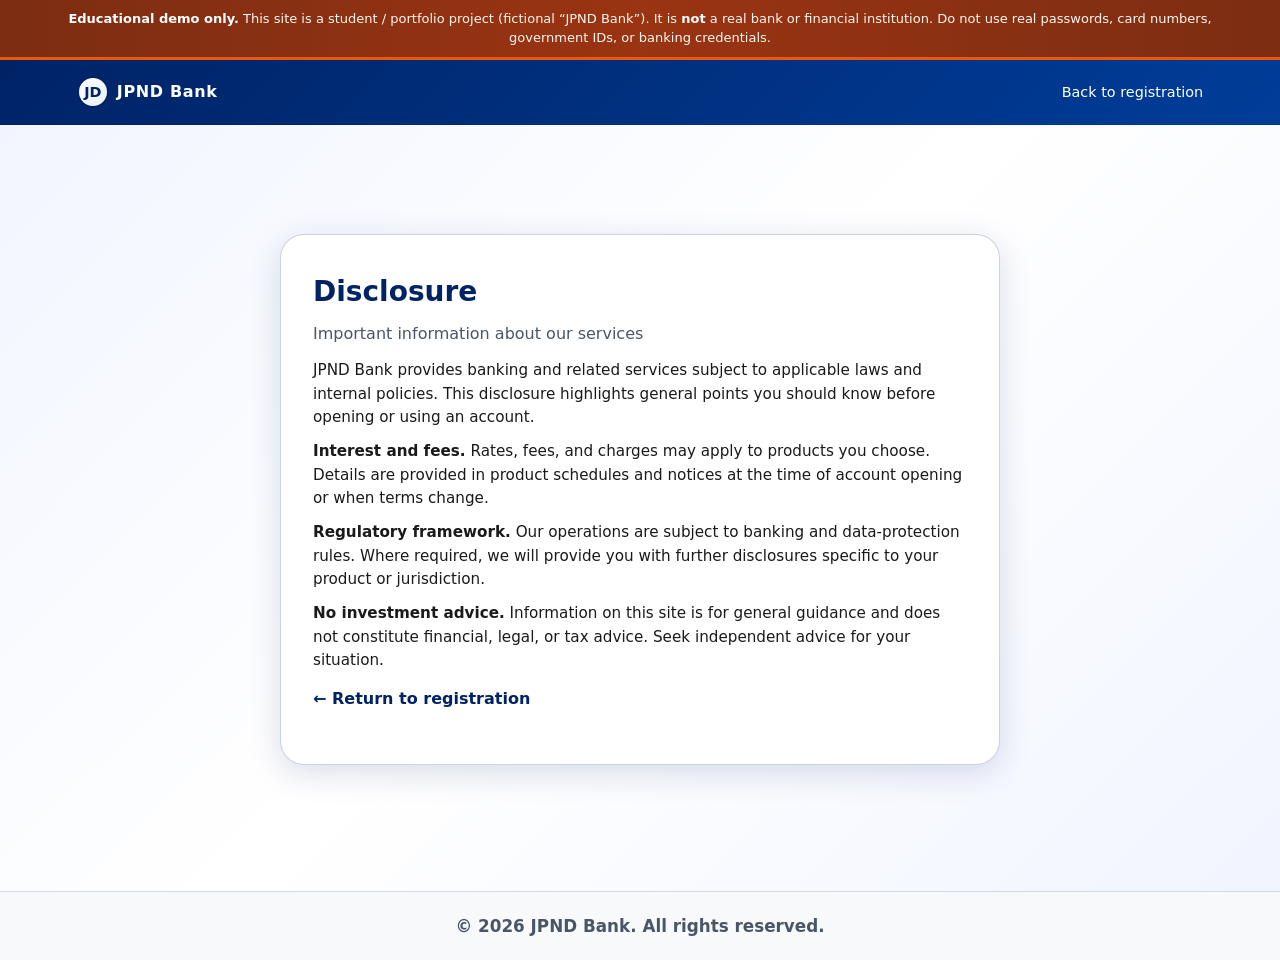
<file: disclosure.html>
<!DOCTYPE html>
<html lang="en">
  <head>
    <meta charset="UTF-8" />
    <meta name="viewport" content="width=device-width, initial-scale=1.0" />
    <meta
      name="description"
      content="Sample disclosure for an educational demo site—not a real bank."
    />
    <title>Educational demo — JPND Bank | Disclosure</title>
    <link rel="stylesheet" href="assets/css/styles.css" />
  </head>
  <body class="theme-light">
    <script src="assets/js/demo-banner.js"></script>
    <div class="app-shell">
      <header class="app-header">
        <div class="logo">
          <span class="logo-mark">JD</span>
          <span class="logo-text">JPND Bank</span>
        </div>
        <nav class="header-nav">
          <a href="register.html" class="link-light">Back to registration</a>
        </nav>
      </header>

      <main class="auth-main">
        <section class="auth-card wide legal-doc">
          <h1 class="auth-title">Disclosure</h1>
          <p class="muted">Important information about our services</p>
          <div class="legal-doc-body">
            <p>
              JPND Bank provides banking and related services subject to applicable laws and
              internal policies. This disclosure highlights general points you should know before
              opening or using an account.
            </p>
            <p>
              <strong>Interest and fees.</strong> Rates, fees, and charges may apply to products
              you choose. Details are provided in product schedules and notices at the time of
              account opening or when terms change.
            </p>
            <p>
              <strong>Regulatory framework.</strong> Our operations are subject to banking and
              data-protection rules. Where required, we will provide you with further disclosures
              specific to your product or jurisdiction.
            </p>
            <p>
              <strong>No investment advice.</strong> Information on this site is for general
              guidance and does not constitute financial, legal, or tax advice. Seek independent
              advice for your situation.
            </p>
          </div>
          <p class="mt-md">
            <a href="register.html" class="link-inline">← Return to registration</a>
          </p>
        </section>
      </main>

      <footer class="app-footer">
        <p class="footer-copy">© <span id="year"></span> JPND Bank. All rights reserved.</p>
      </footer>
    </div>
    <script>
      document.getElementById("year").textContent = new Date().getFullYear();
    </script>
  </body>
</html>
</file>
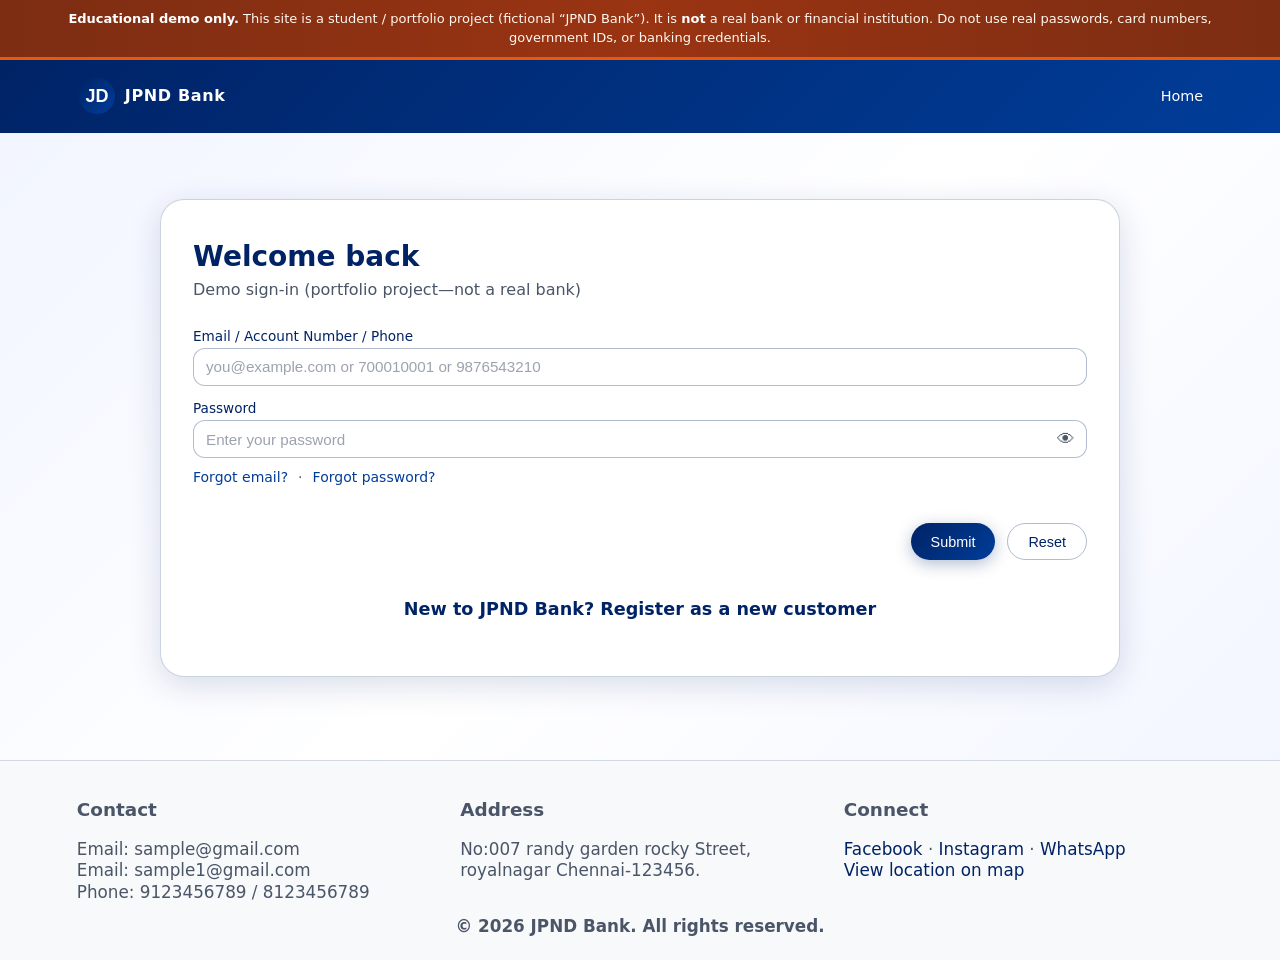
<file: login.html>
<!DOCTYPE html>
<html lang="en">
  <head>
    <meta charset="UTF-8" />
    <meta name="viewport" content="width=device-width, initial-scale=1.0" />
    <meta
      name="description"
      content="Educational / portfolio demo login page only. Not a real bank. Do not use real credentials."
    />
    <title>Educational demo — JPND Bank | Login</title>
    <link rel="stylesheet" href="assets/css/styles.css" />
  </head>
  <body class="theme-light">
    <script src="assets/js/demo-banner.js"></script>
    <div class="app-shell">
      <header class="app-header app-header-auth">
        <div class="logo">
          <img src="data:image/svg+xml,%3Csvg xmlns='http://www.w3.org/2000/svg' width='40' height='40' viewBox='0 0 40 40'%3E%3Cdefs%3E%3ClinearGradient id='grad' x1='0%25' y1='0%25' x2='100%25' y2='100%25'%3E%3Cstop offset='0%25' style='stop-color:%23002366;stop-opacity:1' /%3E%3Cstop offset='100%25' style='stop-color:%23003d99;stop-opacity:1' /%3E%3C/linearGradient%3E%3C/defs%3E%3Ccircle cx='20' cy='20' r='18' fill='url(%23grad)'/%3E%3Ctext x='20' y='26' font-family='Arial, sans-serif' font-size='18' font-weight='bold' fill='white' text-anchor='middle'%3EJD%3C/text%3E%3C/svg%3E" alt="JPND Bank Logo" class="logo-img" />
          <span class="logo-text">JPND Bank</span>
        </div>
        <nav class="header-nav">
          <a href="index.html" class="link-light">Home</a>
        </nav>
      </header>

      <main class="auth-main">
        <section class="auth-card">
          <h1 class="auth-title">Welcome back</h1>
          <p class="auth-subtitle">Demo sign-in (portfolio project—not a real bank)</p>

          <form id="loginForm" class="form">
            <input type="hidden" id="loginRole" value="user" />

            <div class="form-group">
              <label for="loginEmail">Email / Account Number / Phone</label>
              <input
                type="text"
                id="loginEmail"
                placeholder="you@example.com or 700010001 or 9876543210"
                required
              />
            </div>

            <div class="form-group">
              <label for="loginPassword">Password</label>
              <div class="password-input-wrapper">
                <input
                  type="password"
                  id="loginPassword"
                  placeholder="Enter your password"
                  required
                />
                <button
                  type="button"
                  class="password-toggle"
                  id="loginPasswordToggle"
                  aria-label="Toggle password visibility"
                >
                  <span class="eye-icon">👁</span>
                </button>
              </div>
            </div>

            <p class="login-recovery-links" id="loginRecoveryLinks">
              <a href="#" id="linkForgotEmail" class="link-accent">Forgot email?</a>
              <span class="muted login-recovery-sep">·</span>
              <a href="#" id="linkForgotPassword" class="link-accent">Forgot password?</a>
            </p>

            <div id="loginError" class="alert alert-error hidden"></div>

            <div class="form-actions">
              <button type="submit" class="btn btn-primary">
                Submit
              </button>
              <button
                type="button"
                id="loginResetBtn"
                class="btn btn-ghost"
              >
                Reset
              </button>
            </div>

            <p class="auth-footer-text">
              <strong>New to JPND Bank? <a href="register.html?mode=register">Register as a new customer</a></strong>
            </p>
          </form>
        </section>
      </main>

      <footer class="app-footer">
        <div class="footer-grid">
          <div>
            <p class="muted">Contact</p>
            <p class="footer-line">Email: sample@gmail.com</p>
            <p class="footer-line">Email: sample1@gmail.com</p>
            <p class="footer-line">Phone: 9123456789 / 8123456789</p>
          </div>
          <div>
            <p class="muted">Address</p>
            <p class="footer-line">
              No:007 randy garden rocky Street,
            </p>
            <p class="footer-line">
              royalnagar Chennai-123456.
            </p>
          </div>
          <div>
            <p class="muted">Connect</p>
            <p class="footer-line">
              <a href="#" target="_blank">Facebook</a> ·
              <a href="#" target="_blank">Instagram</a> ·
              <a href="#" target="_blank">WhatsApp</a>
            </p>
            <p class="footer-line">
              <a href="#" target="_blank">View location on map</a>
            </p>
          </div>
        </div>
        <p class="footer-copy">
          © <span id="year"></span> JPND Bank. All rights reserved.
        </p>
      </footer>
    </div>

    <!-- Forgot email -->
    <div id="modalForgotEmail" class="modal hidden" aria-hidden="true">
      <div class="modal-backdrop" data-close-forgot-email></div>
      <div class="modal-content">
        <h2>Recover your email</h2>
        <p class="muted small-print">
          Enter your account number, registered mobile number, and date of birth
          as on file (format DD/MM/YYYY). We will show your registered email after
          OTP verification.
        </p>
        <form id="forgotEmailForm" class="form">
          <div class="form-group">
            <label for="recoverAccount">Account number</label>
            <input type="text" id="recoverAccount" required autocomplete="off" />
          </div>
          <div class="form-group">
            <label for="recoverPhone">Registered phone</label>
            <input type="tel" id="recoverPhone" required autocomplete="tel" />
          </div>
          <div class="form-group">
            <label for="recoverDob">Date of birth</label>
            <input
              type="text"
              id="recoverDob"
              placeholder="DD/MM/YYYY"
              required
              maxlength="10"
            />
          </div>
          <div id="forgotEmailError" class="alert alert-error hidden"></div>
          <div id="forgotEmailSuccess" class="alert alert-success hidden"></div>
          <div class="modal-actions">
            <button type="button" class="btn btn-ghost" data-close-forgot-email>
              Cancel
            </button>
            <button type="submit" class="btn btn-primary">Continue</button>
          </div>
        </form>
      </div>
    </div>

    <!-- Forgot password -->
    <div id="modalForgotPassword" class="modal hidden" aria-hidden="true">
      <div class="modal-backdrop" data-close-forgot-password></div>
      <div class="modal-content">
        <h2>Reset your password</h2>
        <p class="muted small-print">
          Enter your account number and registered mobile number. After OTP, you can
          set a new password.
        </p>
        <form id="forgotPasswordForm" class="form">
          <div class="form-group">
            <label for="fpAccount">Account number</label>
            <input type="text" id="fpAccount" required autocomplete="off" />
          </div>
          <div class="form-group">
            <label for="fpPhone">Registered phone</label>
            <input type="tel" id="fpPhone" required autocomplete="tel" />
          </div>
          <div class="form-group">
            <label for="fpNewPassword">New password</label>
            <input type="password" id="fpNewPassword" minlength="6" required />
          </div>
          <div class="form-group">
            <label for="fpConfirmPassword">Confirm new password</label>
            <input type="password" id="fpConfirmPassword" minlength="6" required />
          </div>
          <div id="forgotPasswordError" class="alert alert-error hidden"></div>
          <div id="forgotPasswordSuccess" class="alert alert-success hidden"></div>
          <div class="modal-actions">
            <button type="button" class="btn btn-ghost" data-close-forgot-password>
              Cancel
            </button>
            <button type="submit" class="btn btn-primary">Reset password</button>
          </div>
        </form>
      </div>
    </div>

    <script src="assets/js/config.js"></script>
    <script src="assets/js/storage.js"></script>
    <script src="assets/js/auth.js"></script>
    <script>
      document.getElementById("year").textContent = new Date().getFullYear();
    </script>
  </body>
  </html>
</file>
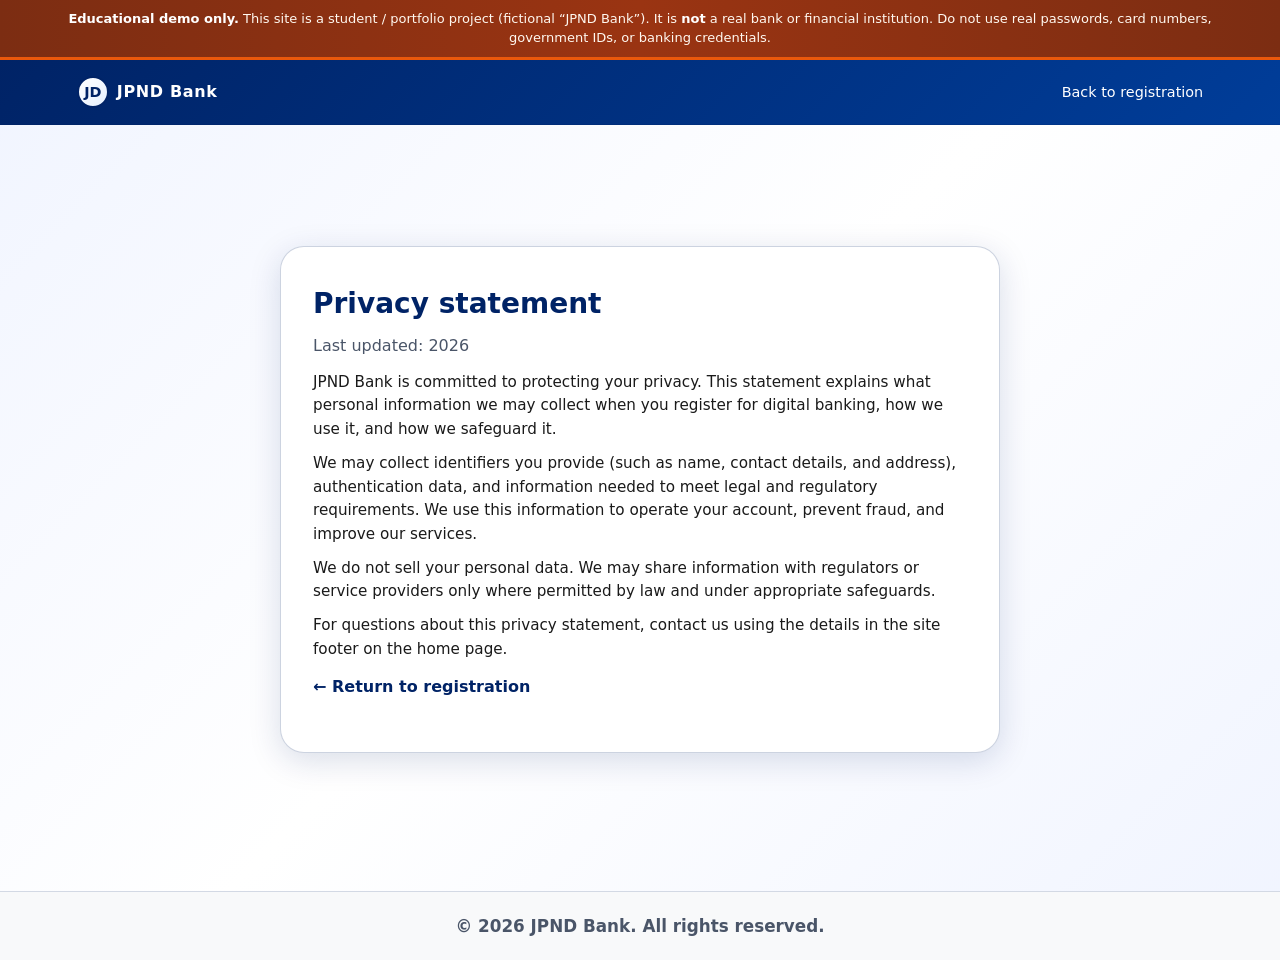
<file: privacy-statement.html>
<!DOCTYPE html>
<html lang="en">
  <head>
    <meta charset="UTF-8" />
    <meta name="viewport" content="width=device-width, initial-scale=1.0" />
    <meta
      name="description"
      content="Sample privacy text for an educational demo site—not a real bank."
    />
    <title>Educational demo — JPND Bank | Privacy</title>
    <link rel="stylesheet" href="assets/css/styles.css" />
  </head>
  <body class="theme-light">
    <script src="assets/js/demo-banner.js"></script>
    <div class="app-shell">
      <header class="app-header">
        <div class="logo">
          <span class="logo-mark">JD</span>
          <span class="logo-text">JPND Bank</span>
        </div>
        <nav class="header-nav">
          <a href="register.html" class="link-light">Back to registration</a>
        </nav>
      </header>

      <main class="auth-main">
        <section class="auth-card wide legal-doc">
          <h1 class="auth-title">Privacy statement</h1>
          <p class="muted">Last updated: <span id="legalYear"></span></p>
          <div class="legal-doc-body">
            <p>
              JPND Bank is committed to protecting your privacy. This statement explains what
              personal information we may collect when you register for digital banking, how we use
              it, and how we safeguard it.
            </p>
            <p>
              We may collect identifiers you provide (such as name, contact details, and address),
              authentication data, and information needed to meet legal and regulatory requirements.
              We use this information to operate your account, prevent fraud, and improve our
              services.
            </p>
            <p>
              We do not sell your personal data. We may share information with regulators or service
              providers only where permitted by law and under appropriate safeguards.
            </p>
            <p>
              For questions about this privacy statement, contact us using the details in the site
              footer on the home page.
            </p>
          </div>
          <p class="mt-md">
            <a href="register.html" class="link-inline">← Return to registration</a>
          </p>
        </section>
      </main>

      <footer class="app-footer">
        <p class="footer-copy">© <span id="year"></span> JPND Bank. All rights reserved.</p>
      </footer>
    </div>
    <script>
      const y = new Date().getFullYear();
      document.getElementById("year").textContent = y;
      document.getElementById("legalYear").textContent = y;
    </script>
  </body>
</html>
</file>
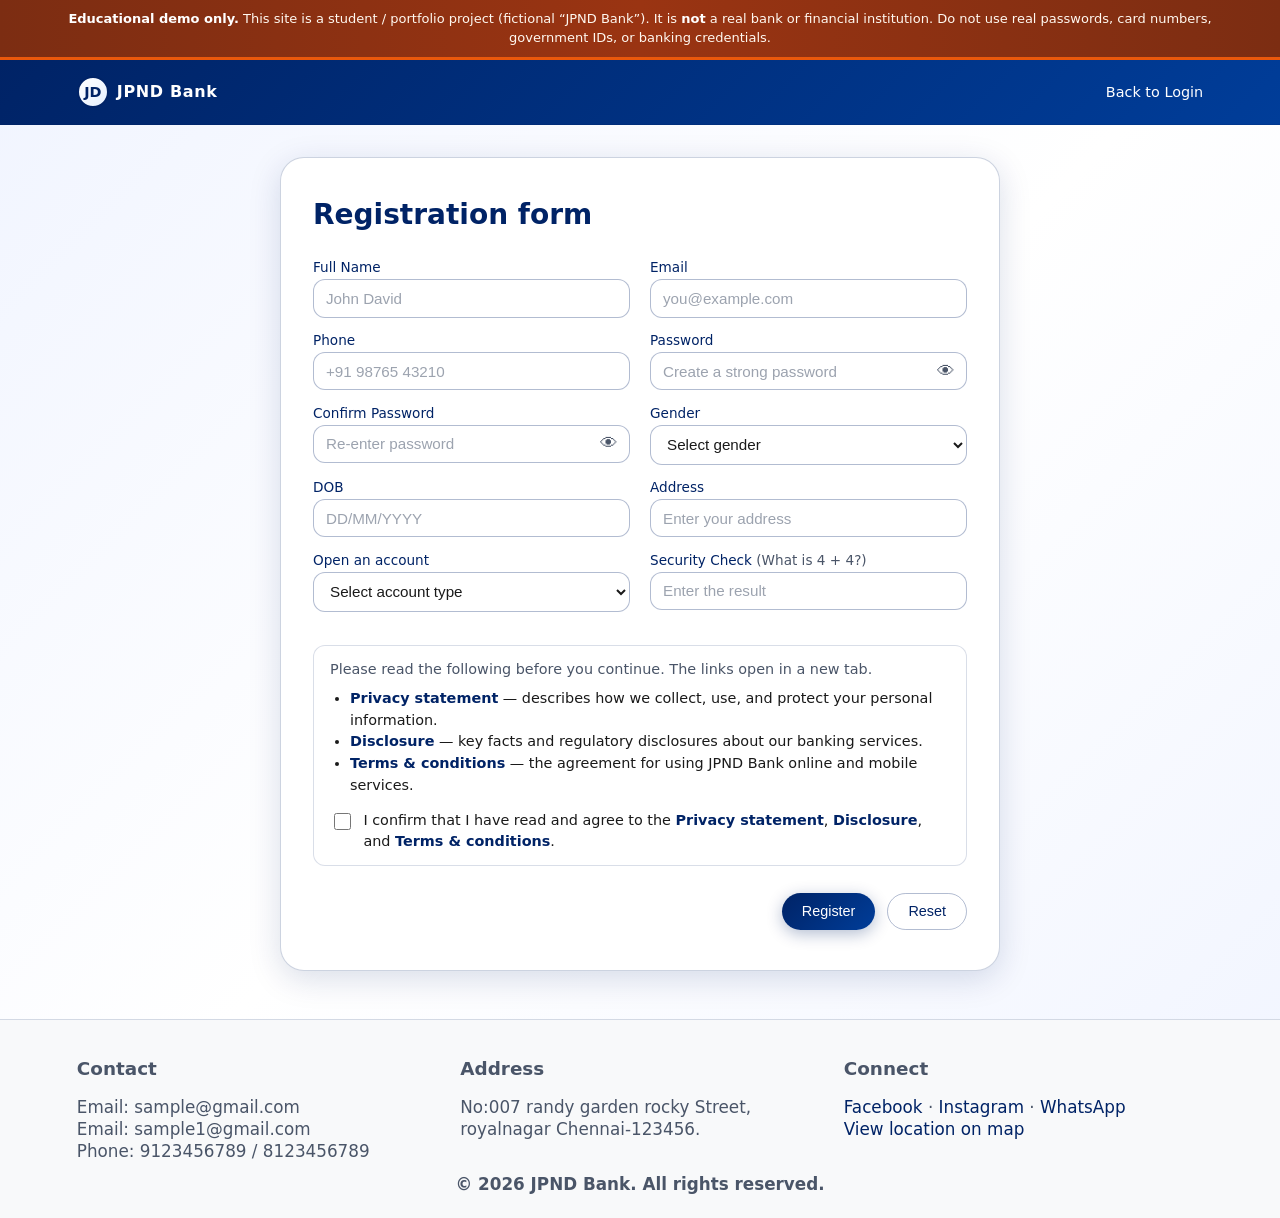
<file: register.html>
<!DOCTYPE html>
<html lang="en">
  <head>
    <meta charset="UTF-8" />
    <meta name="viewport" content="width=device-width, initial-scale=1.0" />
    <meta
      name="description"
      content="Educational demo registration form. Fictional JPND Bank—not a real financial institution."
    />
    <title>Educational demo — JPND Bank | Registration</title>
    <link rel="stylesheet" href="assets/css/styles.css" />
  </head>
  <body class="theme-light">
    <script src="assets/js/demo-banner.js"></script>
    <div class="app-shell">
      <header class="app-header">
        <div class="logo">
          <span class="logo-mark">JD</span>
          <span class="logo-text">JPND Bank</span>
        </div>
        <nav class="header-nav">
          <a href="login.html" class="link-light">Back to Login</a>
        </nav>
      </header>

      <main class="auth-main">
        <section class="auth-card wide">
          <h1 class="auth-title" id="registerTitle">Registration form</h1>
          <p class="auth-subtitle" id="registerSubtitle"></p>

          <form id="registerForm" class="form two-column">
            <div class="form-group">
              <label for="name">Full Name</label>
              <input
                type="text"
                id="name"
                placeholder="John David"
                required
              />
            </div>

            <div class="form-group">
              <label for="email">Email</label>
              <input
                type="email"
                id="email"
                placeholder="you@example.com"
                required
              />
            </div>

            <div class="form-group">
              <label for="phone">Phone</label>
              <input
                type="tel"
                id="phone"
                placeholder="+91 98765 43210"
                required
              />
            </div>

            <div class="form-group">
              <label for="password">Password</label>
              <div class="password-input-wrapper">
                <input
                  type="password"
                  id="password"
                  placeholder="Create a strong password"
                  minlength="6"
                  required
                />
                <button
                  type="button"
                  class="password-toggle"
                  id="passwordToggle"
                  aria-label="Toggle password visibility"
                >
                  <span class="eye-icon">👁</span>
                </button>
              </div>
            </div>

            <div class="form-group">
              <label for="confirmPassword">Confirm Password</label>
              <div class="password-input-wrapper">
                <input
                  type="password"
                  id="confirmPassword"
                  placeholder="Re-enter password"
                  minlength="6"
                  required
                />
                <button
                  type="button"
                  class="password-toggle"
                  id="confirmPasswordToggle"
                  aria-label="Toggle password visibility"
                >
                  <span class="eye-icon">👁</span>
                </button>
              </div>
            </div>

            <div class="form-group">
              <label for="gender">Gender</label>
              <select id="gender" required>
                <option value="">Select gender</option>
                <option value="male">Male</option>
                <option value="female">Female</option>
                <option value="other">Other</option>
              </select>
            </div>

            <div class="form-group">
              <label for="dob">DOB</label>
              <input
                type="text"
                id="dob"
                placeholder="DD/MM/YYYY"
                required
              />
            </div>

            <div class="form-group">
              <label for="address">Address</label>
              <input
                type="text"
                id="address"
                placeholder="Enter your address"
                required
              />
            </div>

            <div class="form-group">
              <label for="accountType">Open an account</label>
              <select id="accountType">
                <option value="">Select account type</option>
                <option value="savings">Savings</option>
                <option value="salary">Salary</option>
                <option value="od-account">OD account</option>
                <option value="nri-account">NRI account</option>
                <option value="business-account">Business account</option>
                <option value="joint-account">Joint account</option>
                <option value="rural-account">Rural account</option>
                <option value="nps">National Pension System</option>
              </select>
            </div>

            <div class="form-group hidden" id="initialDepositGroup">
              <label for="initialDeposit">Initial Deposit (₹)</label>
              <input
                type="text"
                id="initialDeposit"
                placeholder="Enter initial deposit amount"
              />
            </div>

            <div class="form-group">
              <label for="captchaInput">
                Security Check
                <span id="captchaQuestion" class="muted"></span>
              </label>
              <input
                type="number"
                id="captchaInput"
                placeholder="Enter the result"
                required
              />
            </div>

            <div class="form-full">
              <div id="registerError" class="alert alert-error hidden"></div>
              <div id="registerSuccess" class="alert alert-success hidden"></div>
            </div>

            <div class="form-full register-legal-block">
              <p class="register-legal-intro muted">
                Please read the following before you continue. The links open in a new tab.
              </p>
              <ul class="register-legal-links">
                <li>
                  <a href="privacy-statement.html" target="_blank" rel="noopener noreferrer"
                    >Privacy statement</a
                  >
                  — describes how we collect, use, and protect your personal information.
                </li>
                <li>
                  <a href="disclosure.html" target="_blank" rel="noopener noreferrer">Disclosure</a>
                  — key facts and regulatory disclosures about our banking services.
                </li>
                <li>
                  <a href="terms-conditions.html" target="_blank" rel="noopener noreferrer"
                    >Terms &amp; conditions</a
                  >
                  — the agreement for using JPND Bank online and mobile services.
                </li>
              </ul>
              <label class="register-legal-checkbox" for="registerLegalConsent">
                <input
                  type="checkbox"
                  id="registerLegalConsent"
                  name="legalConsent"
                  required
                  autocomplete="off"
                />
                <span>
                  I confirm that I have read and agree to the
                  <a href="privacy-statement.html" target="_blank" rel="noopener noreferrer"
                    >Privacy statement</a
                  >,
                  <a href="disclosure.html" target="_blank" rel="noopener noreferrer">Disclosure</a
                  >, and
                  <a href="terms-conditions.html" target="_blank" rel="noopener noreferrer"
                    >Terms &amp; conditions</a
                  >.
                </span>
              </label>
            </div>

            <div class="form-actions">
              <button type="submit" class="btn btn-primary" id="registerSubmitBtn">
                Register
              </button>
              <button
                type="button"
                class="btn btn-ghost"
                id="registerResetBtn"
              >
                Reset
              </button>
            </div>
          </form>
        </section>
      </main>

      <footer class="app-footer">
        <div class="footer-grid">
          <div>
            <p class="muted">Contact</p>
            <p class="footer-line">Email: sample@gmail.com</p>
            <p class="footer-line">Email: sample1@gmail.com</p>
            <p class="footer-line">Phone: 9123456789 / 8123456789</p>
          </div>
          <div>
            <p class="muted">Address</p>
            <p class="footer-line">
              No:007 randy garden rocky Street,
            </p>
            <p class="footer-line">
              royalnagar Chennai-123456.
            </p>
          </div>
          <div>
            <p class="muted">Connect</p>
            <p class="footer-line">
              <a href="#" target="_blank">Facebook</a> ·
              <a href="#" target="_blank">Instagram</a> ·
              <a href="#" target="_blank">WhatsApp</a>
            </p>
            <p class="footer-line">
              <a href="#" target="_blank">View location on map</a>
            </p>
          </div>
        </div>
        <p class="footer-copy">
          © <span id="year"></span> JPND Bank. All rights reserved.
        </p>
      </footer>
    </div>

    <script src="assets/js/config.js"></script>
    <script src="assets/js/storage.js"></script>
    <script src="assets/js/auth.js"></script>
    <script>
      document.getElementById("year").textContent = new Date().getFullYear();
      
      // Pre-select account type from URL parameter
      const urlParams = new URLSearchParams(window.location.search);
      const accountType = urlParams.get('accountType');
      if (accountType) {
        const accountTypeSelect = document.getElementById('accountType');
        if (accountTypeSelect) {
          accountTypeSelect.value = accountType;
        }
      }
    </script>
  </body>
  </html>
</file>
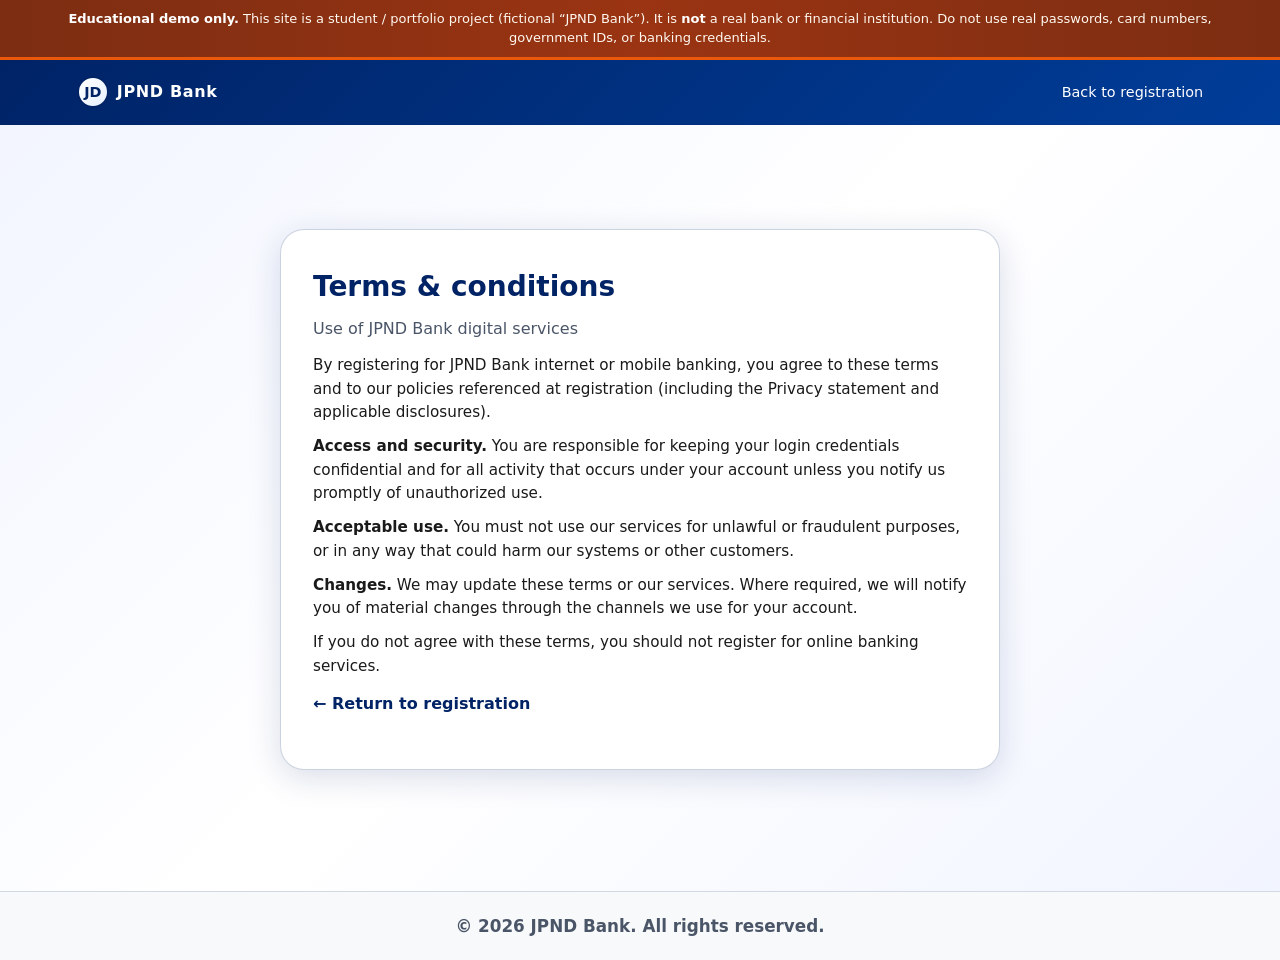
<file: terms-conditions.html>
<!DOCTYPE html>
<html lang="en">
  <head>
    <meta charset="UTF-8" />
    <meta name="viewport" content="width=device-width, initial-scale=1.0" />
    <meta
      name="description"
      content="Sample terms for an educational demo site—not a real bank."
    />
    <title>Educational demo — JPND Bank | Terms</title>
    <link rel="stylesheet" href="assets/css/styles.css" />
  </head>
  <body class="theme-light">
    <script src="assets/js/demo-banner.js"></script>
    <div class="app-shell">
      <header class="app-header">
        <div class="logo">
          <span class="logo-mark">JD</span>
          <span class="logo-text">JPND Bank</span>
        </div>
        <nav class="header-nav">
          <a href="register.html" class="link-light">Back to registration</a>
        </nav>
      </header>

      <main class="auth-main">
        <section class="auth-card wide legal-doc">
          <h1 class="auth-title">Terms &amp; conditions</h1>
          <p class="muted">Use of JPND Bank digital services</p>
          <div class="legal-doc-body">
            <p>
              By registering for JPND Bank internet or mobile banking, you agree to these terms
              and to our policies referenced at registration (including the Privacy statement and
              applicable disclosures).
            </p>
            <p>
              <strong>Access and security.</strong> You are responsible for keeping your login
              credentials confidential and for all activity that occurs under your account unless
              you notify us promptly of unauthorized use.
            </p>
            <p>
              <strong>Acceptable use.</strong> You must not use our services for unlawful or
              fraudulent purposes, or in any way that could harm our systems or other customers.
            </p>
            <p>
              <strong>Changes.</strong> We may update these terms or our services. Where required,
              we will notify you of material changes through the channels we use for your account.
            </p>
            <p>
              If you do not agree with these terms, you should not register for online banking
              services.
            </p>
          </div>
          <p class="mt-md">
            <a href="register.html" class="link-inline">← Return to registration</a>
          </p>
        </section>
      </main>

      <footer class="app-footer">
        <p class="footer-copy">© <span id="year"></span> JPND Bank. All rights reserved.</p>
      </footer>
    </div>
    <script>
      document.getElementById("year").textContent = new Date().getFullYear();
    </script>
  </body>
</html>
</file>
<file: assets/css/styles.css>
/* JPND Bank - Modern Banking UI */
*,
*::before,
*::after {
  box-sizing: border-box;
}

html,
body {
  margin: 0;
  padding: 0;
  font-family: system-ui, -apple-system, BlinkMacSystemFont, "Segoe UI",
    sans-serif;
  background: #ffffff;
  color: #1a1a1a;
}

body.theme-light {
  background: linear-gradient(135deg, #f0f4ff 0%, #ffffff 50%, #f0f4ff 100%);
  min-height: 100vh;
}

/* Educational-demo notice (transparency for users & platform reviewers) */
.demo-site-banner {
  background: linear-gradient(90deg, #7c2d12 0%, #9a3412 50%, #7c2d12 100%);
  color: #fff8f0;
  padding: 0.55rem 1rem;
  border-bottom: 3px solid #ea580c;
  box-shadow: 0 2px 8px rgba(0, 0, 0, 0.15);
}

.demo-site-banner__inner {
  margin: 0 auto;
  max-width: 72rem;
  font-size: 0.8125rem;
  line-height: 1.5;
  text-align: center;
}

.demo-site-banner strong {
  font-weight: 700;
  color: #ffffff;
}

a {
  color: #002366;
  text-decoration: none;
}

a:hover {
  text-decoration: underline;
}

.app-shell {
  min-height: 100vh;
  display: flex;
  flex-direction: column;
}

.app-header {
  display: flex;
  align-items: center;
  justify-content: space-between;
  padding: 1rem 6vw;
  border-bottom: 1px solid rgba(0, 35, 102, 0.15);
  backdrop-filter: blur(16px);
  position: sticky;
  top: 0;
  z-index: 20;
  background: linear-gradient(135deg, #002366 0%, #003d99 100%);
}

.home-header {
  background: #ffffff;
  border-bottom: 1px solid rgba(0, 35, 102, 0.15);
}

.app-header-auth {
  background: linear-gradient(135deg, #002366 0%, #003d99 100%);
}

.logo {
  display: flex;
  align-items: center;
  gap: 0.5rem;
}

.logo-img {
  width: 40px;
  height: 40px;
  object-fit: contain;
}

.logo-mark {
  width: 32px;
  height: 32px;
  border-radius: 999px;
  background: linear-gradient(135deg, #ffffff, #e6f0ff);
  display: inline-flex;
  align-items: center;
  justify-content: center;
  font-weight: 700;
  color: #002366;
  font-size: 0.9rem;
  border: 2px solid #002366;
}

.logo-text {
  font-weight: 600;
  letter-spacing: 0.04em;
  color: #ffffff;
}

.header-nav {
  display: flex;
  align-items: center;
  gap: 0.75rem;
}

/* Dropdown menu styles */
.dropdown {
  position: relative;
  display: inline-block;
}

.dropdown-toggle {
  cursor: pointer;
}

.dropdown-menu {
  display: none;
  position: absolute;
  top: 100%;
  left: 0;
  margin-top: 0.5rem;
  background: #ffffff;
  border: 1px solid rgba(0, 35, 102, 0.2);
  border-radius: 0.75rem;
  box-shadow: 0 4px 16px rgba(0, 35, 102, 0.15);
  min-width: 250px;
  max-width: 300px;
  max-height: 400px;
  overflow-y: auto;
  z-index: 100;
  padding: 0.5rem 0;
}

.dropdown:hover .dropdown-menu,
.dropdown-menu:hover {
  display: block;
}

.dropdown-item {
  display: block;
  padding: 0.6rem 1rem;
  color: #002366;
  text-decoration: none;
  font-size: 0.9rem;
  transition: background 150ms ease;
}

.dropdown-item:hover {
  background: rgba(0, 35, 102, 0.1);
  text-decoration: none;
}

.dropdown-intro {
  margin: 0 1rem 0.4rem;
  padding: 0 0 0.6rem;
  border-bottom: 1px solid rgba(0, 35, 102, 0.12);
  font-size: 0.8rem;
  color: #4a5568;
  line-height: 1.4;
}

/* Home: horizontal scroll strips (products & offers) */
.home-scroll-section {
  padding: 1.75rem 6vw 2.25rem;
  background: #ffffff;
  border-top: 1px solid rgba(0, 35, 102, 0.08);
  border-bottom: 1px solid rgba(0, 35, 102, 0.08);
}

.home-scroll-section.home-offers-strip {
  background: linear-gradient(180deg, #f8fafc 0%, #ffffff 100%);
}

.home-scroll-heading {
  max-width: 1200px;
  margin: 0 auto 1rem;
}

.home-scroll-lead {
  margin: 0.35rem 0 0;
  color: #4a5568;
  font-size: 0.95rem;
  line-height: 1.45;
  max-width: 42rem;
}

.home-scroll-row {
  display: flex;
  gap: 1rem;
  overflow-x: auto;
  padding: 0.25rem 0 0.75rem;
  scroll-snap-type: x mandatory;
  -webkit-overflow-scrolling: touch;
  max-width: 1200px;
  margin: 0 auto;
  scrollbar-width: thin;
}

.home-scroll-row:focus-visible {
  outline: 2px solid #003d99;
  outline-offset: 4px;
  border-radius: 0.5rem;
}

.home-scroll-card {
  flex: 0 0 min(260px, 78vw);
  scroll-snap-align: start;
  display: flex;
  flex-direction: column;
  gap: 0.35rem;
  padding: 1rem 1.15rem;
  background: #ffffff;
  border: 1px solid rgba(0, 35, 102, 0.15);
  border-radius: 0.85rem;
  box-shadow: 0 2px 12px rgba(0, 35, 102, 0.08);
  text-decoration: none;
  color: inherit;
  transition: transform 150ms ease, box-shadow 150ms ease;
}

.home-scroll-card:hover {
  transform: translateY(-3px);
  box-shadow: 0 8px 22px rgba(0, 35, 102, 0.15);
}

.home-scroll-card-offer {
  position: relative;
  padding-top: 1.75rem;
  border-color: rgba(0, 61, 153, 0.25);
}

.home-scroll-card-title {
  font-weight: 600;
  color: #002366;
  font-size: 0.95rem;
}

.home-scroll-card-text {
  font-size: 0.82rem;
  color: #4a5568;
  line-height: 1.4;
}

.home-scroll-badge {
  position: absolute;
  top: 0.65rem;
  right: 0.75rem;
  font-size: 0.65rem;
  font-weight: 700;
  text-transform: uppercase;
  letter-spacing: 0.04em;
  color: #003d99;
  background: rgba(0, 61, 153, 0.12);
  padding: 0.2rem 0.45rem;
  border-radius: 0.35rem;
}

.auth-main {
  flex: 1;
  display: flex;
  align-items: center;
  justify-content: center;
  padding: 2rem 1.5rem 3rem;
}

/* Home Page Main Layout */
.home-main {
  flex: 1;
  width: 100%;
  padding: 0;
}

.auth-card {
  background: #ffffff;
  border-radius: 1.5rem;
  padding: 2.5rem 2rem;
  box-shadow: 0 8px 32px rgba(0, 35, 102, 0.15);
  border: 1px solid rgba(0, 35, 102, 0.2);
  width: 100%;
  max-width: 960px;
}

.auth-card.wide {
  max-width: 720px;
}

.auth-title {
  margin: 0;
  font-size: 1.75rem;
  color: #002366;
}

.auth-subtitle {
  margin: 0.4rem 0 1.8rem;
  color: #4a5568;
}

.login-recovery-links {
  margin: -0.25rem 0 0.75rem;
  font-size: 0.875rem;
}

.login-recovery-sep {
  margin: 0 0.35rem;
}

a.link-accent {
  color: #003d99;
  font-weight: 500;
  text-decoration: none;
}

a.link-accent:hover {
  text-decoration: underline;
}

.small-print {
  font-size: 0.85rem;
  line-height: 1.45;
  margin: 0 0 1rem;
}

/* Home Hero Section */
.home-hero-section {
  padding: 2rem 6vw;
  background: linear-gradient(135deg, #f0f4ff 0%, #ffffff 50%, #f0f4ff 100%);
}

.home-hero-content {
  max-width: 1200px;
  margin: 0 auto;
}

.home-hero-title {
  text-align: center;
  font-size: 2rem;
  color: #002366;
  margin: 0 0 0.5rem;
  font-weight: 700;
}

.home-hero-subtitle {
  text-align: center;
  color: #4a5568;
  font-size: 1.25rem;
  margin: 0 0 2rem;
  font-weight: 500;
}

.home-hero-grid {
  display: grid;
  grid-template-columns: minmax(0, 1.8fr) minmax(0, 1.2fr);
  gap: 1.5rem;
  align-items: start;
}

.home-hero-text h2 {
  margin: 0 0 0.5rem;
  font-size: 1.25rem;
  color: #002366;
  font-weight: 600;
}

.home-hero-text p {
  margin: 0 0 0.5rem;
  color: #4a5568;
  font-size: 1.1rem;
  line-height: 1.6;
}

.home-hero-text ul {
  margin: 0.5rem 0 1rem 1.25rem;
  padding: 0;
  color: #4a5568;
  font-size: 1.05rem;
  line-height: 1.7;
}

.home-hero-text li + li {
  margin-top: 0.25rem;
}

.home-hero-visual {
  display: grid;
  grid-template-columns: repeat(2, 1fr);
  gap: 0.75rem;
}

.home-hero-visual .mini-card:nth-child(5),
.home-hero-visual .mini-card:nth-child(6) {
  grid-column: auto;
}

.mini-card {
  padding: 0.75rem 0.9rem;
  border-radius: 0.75rem;
  background: #ffffff;
  border: 1px solid rgba(0, 35, 102, 0.2);
  box-shadow: 0 2px 8px rgba(0, 35, 102, 0.1);
}

.mini-card-link {
  display: block;
  text-decoration: none;
  color: inherit;
  transition: transform 150ms ease, box-shadow 150ms ease;
  cursor: pointer;
  position: relative;
  z-index: 1;
}

.mini-card-link:hover {
  transform: translateY(-2px);
  box-shadow: 0 6px 20px rgba(0, 35, 102, 0.15);
  text-decoration: none;
}

.mini-card-link .muted strong {
  color: #002366;
  font-weight: 700;
  font-size: 1.05rem;
}

.mini-card-link .footer-line {
  font-size: 0.8rem;
  margin-top: 0.25rem;
}

.mini-card-link * {
  pointer-events: none;
}

.auth-footer-text {
  margin-top: 1.5rem;
  font-size: 1.1rem;
  color: #4a5568;
  text-align: center;
}

.auth-footer-text strong {
  font-weight: 700;
  color: #002366;
}

.auth-footer-text strong a {
  color: #002366;
  font-weight: 700;
}

.auth-footer-text strong a:hover {
  color: #003d99;
  text-decoration: underline;
}

 .app-footer {
   padding: 1.25rem 6vw 1.5rem;
   font-size: 1.05rem;
   color: #4a5568;
   border-top: 1px solid rgba(0, 35, 102, 0.15);
   margin-top: auto;
   background: #f8f9fa;
 }

 .footer-grid {
   display: grid;
   grid-template-columns: repeat(3, minmax(0, 1fr));
   gap: 1.5rem;
   margin-bottom: 0.75rem;
 }

 .footer-line {
   margin: 0.1rem 0;
   font-size: 1.05rem;
 }

 .footer-copy {
   margin: 0.25rem 0 0;
   text-align: center;
   font-size: 1.05rem;
   font-weight: 700;
 }

 /* Footer links */
 .app-footer a {
   font-size: 1.05rem;
   color: #002366;
 }

 .app-footer a:hover {
   color: #003d99;
   text-decoration: underline;
 }

 /* Footer section headings */
 .app-footer .muted {
   font-weight: 600;
   font-size: 1.15rem;
   text-transform: none;
 }

.form {
  display: flex;
  flex-direction: column;
  gap: 0.9rem;
}

.form.two-column {
  display: grid;
  grid-template-columns: repeat(2, minmax(0, 1fr));
  gap: 0.9rem 1.25rem;
}

.form-full {
  grid-column: 1 / -1;
}

.register-legal-block {
  margin-top: 0.25rem;
  padding: 0.85rem 1rem;
  border-radius: 0.75rem;
  border: 1px solid rgba(0, 35, 102, 0.15);
  background: rgba(255, 255, 255, 0.85);
}

.register-legal-intro {
  margin: 0 0 0.5rem;
  font-size: 0.9rem;
  line-height: 1.45;
}

.register-legal-links {
  margin: 0 0 0.85rem;
  padding-left: 1.25rem;
  font-size: 0.9rem;
  line-height: 1.5;
  color: #1a1a1a;
}

.register-legal-links a {
  font-weight: 600;
}

.register-legal-checkbox {
  display: flex;
  align-items: flex-start;
  gap: 0.6rem;
  font-size: 0.9rem;
  line-height: 1.45;
  cursor: pointer;
  color: #1a1a1a;
}

.register-legal-checkbox input[type="checkbox"] {
  width: 1.05rem;
  height: 1.05rem;
  margin-top: 0.2rem;
  flex-shrink: 0;
  accent-color: #002366;
  cursor: pointer;
}

.register-legal-checkbox span a {
  font-weight: 600;
}

.form-group {
  display: flex;
  flex-direction: column;
  gap: 0.25rem;
}

label {
  font-size: 0.85rem;
  color: #002366;
  font-weight: 500;
}

input,
select {
  border-radius: 0.75rem;
  border: 1px solid rgba(0, 35, 102, 0.3);
  background: #ffffff;
  color: #1a1a1a;
  padding: 0.6rem 0.75rem;
  font-size: 0.95rem;
}

input:focus,
select:focus {
  outline: 2px solid #002366;
  outline-offset: 1px;
  border-color: #002366;
}

input::placeholder {
  color: #9ca3af;
}

.password-input-wrapper {
  position: relative;
  display: flex;
  align-items: center;
}

.password-input-wrapper input {
  padding-right: 2.5rem;
  width: 100%;
}

.password-toggle {
  position: absolute;
  right: 0.5rem;
  background: transparent;
  border: none;
  cursor: pointer;
  padding: 0.25rem;
  display: flex;
  align-items: center;
  justify-content: center;
  color: #4a5568;
  transition: color 150ms ease;
}

.password-toggle:hover {
  color: #002366;
}

.eye-icon {
  font-size: 1.1rem;
  user-select: none;
}

.form-actions {
  display: flex;
  gap: 0.75rem;
  justify-content: flex-end;
  grid-column: 1 / -1;
  margin-top: 0.75rem;
}

.btn {
  border-radius: 999px;
  border: none;
  padding: 0.6rem 1.25rem;
  font-size: 0.9rem;
  display: inline-flex;
  align-items: center;
  justify-content: center;
  gap: 0.4rem;
  cursor: pointer;
  transition: transform 120ms ease, box-shadow 120ms ease, background 150ms ease,
    color 150ms ease;
}

.btn-sm {
  padding: 0.4rem 0.9rem;
  font-size: 0.8rem;
}

.btn-block {
  width: 100%;
}

.btn-primary {
  background: linear-gradient(135deg, #002366, #003d99);
  color: white;
  box-shadow: 0 4px 16px rgba(0, 35, 102, 0.3);
}

.btn-primary:hover {
  transform: translateY(-1px);
  box-shadow: 0 6px 20px rgba(0, 35, 102, 0.4);
  background: linear-gradient(135deg, #003d99, #0052cc);
}

.btn-secondary {
  background: #ffffff;
  color: #002366;
  border: 1px solid rgba(0, 35, 102, 0.4);
}

.btn-secondary:hover {
  background: #f0f4ff;
  border-color: #002366;
}

.btn-ghost {
  background: transparent;
  color: #002366;
  border: 1px solid rgba(0, 35, 102, 0.3);
}

.btn-ghost:hover {
  background: rgba(0, 35, 102, 0.1);
}

/* Buttons in header (on royal blue background) should have white text */
.app-header .btn-ghost,
.app-header .btn-secondary {
  color: #ffffff;
  border-color: rgba(255, 255, 255, 0.4);
}

.app-header .btn-ghost:hover,
.app-header .btn-secondary:hover {
  background: rgba(255, 255, 255, 0.15);
  border-color: rgba(255, 255, 255, 0.6);
}

.btn-danger {
  border-color: rgba(220, 38, 38, 0.6);
  color: #dc2626;
}

.btn-danger:hover {
  background: rgba(220, 38, 38, 0.1);
}

.btn-link {
  background: transparent;
  color: #002366;
  border: none;
  padding: 0;
}

.btn-link:hover {
  color: #003d99;
  text-decoration: underline;
}

.button-stack {
  display: flex;
  flex-direction: column;
  gap: 0.6rem;
}

.button-stack.horizontal {
  flex-direction: row;
}

.link-light {
  color: #ffffff;
  font-size: 0.9rem;
}

.link-light:hover {
  color: #e6f0ff;
}

.tabs {
  display: inline-flex;
  padding: 0.25rem;
  border-radius: 999px;
  background: #f0f4ff;
  border: 1px solid rgba(0, 35, 102, 0.2);
  margin-bottom: 1.25rem;
}

.tab {
  border-radius: 999px;
  border: none;
  padding: 0.4rem 0.9rem;
  font-size: 0.8rem;
  background: transparent;
  color: #4a5568;
  cursor: pointer;
}

.tab.active {
  background: linear-gradient(135deg, #002366, #003d99);
  color: white;
}

.chip {
  border-radius: 999px;
  padding: 0.25rem 0.8rem;
  background: #ffffff;
  border: 1px solid rgba(0, 35, 102, 0.3);
  font-size: 0.8rem;
  color: #002366;
}

.dashboard-main {
  flex: 1;
  padding: 2rem 6vw 3rem;
}

.grid {
  display: grid;
  gap: 1.25rem;
}

.grid-3 {
  grid-template-columns: repeat(3, minmax(0, 1fr));
}

.card {
  background: #ffffff;
  border-radius: 1.25rem;
  padding: 1.4rem 1.5rem 1.5rem;
  border: 1px solid rgba(0, 35, 102, 0.2);
  box-shadow: 0 4px 16px rgba(0, 35, 102, 0.1);
}

.card.highlight {
  background: linear-gradient(135deg, rgba(0, 35, 102, 0.05), #ffffff);
  border-color: rgba(0, 35, 102, 0.4);
}

.card-header {
  display: flex;
  justify-content: space-between;
  align-items: center;
  gap: 1rem;
  margin-bottom: 0.75rem;
}

.card-title {
  margin: 0;
  font-size: 1.15rem;
  color: #002366;
}

.balance-row {
  display: flex;
  justify-content: space-between;
  align-items: flex-end;
  margin-top: 1.1rem;
  gap: 1rem;
}

.balance-amount {
  font-size: 1.5rem;
  font-weight: 600;
  color: #002366;
}

.muted {
  color: #4a5568;
}

.text-xl {
  font-size: 1.2rem;
}

.text-center {
  text-align: center;
}

.code {
  font-family: ui-monospace, SFMono-Regular, Menlo, Monaco, Consolas,
    "Liberation Mono", "Courier New", monospace;
}

.mt-sm {
  margin-top: 0.5rem;
}

.mt-md {
  margin-top: 1rem;
}

.legal-doc .legal-doc-body p {
  margin: 0.65rem 0;
  line-height: 1.55;
  font-size: 0.95rem;
  color: #1a1a1a;
}

.link-inline {
  color: #002366;
  font-weight: 600;
  text-decoration: none;
}

.link-inline:hover {
  text-decoration: underline;
}

.mt-lg {
  margin-top: 1.5rem;
}

.alert {
  border-radius: 0.9rem;
  padding: 0.5rem 0.75rem;
  font-size: 0.8rem;
}

.alert-error {
  background: rgba(220, 38, 38, 0.1);
  border: 1px solid rgba(220, 38, 38, 0.4);
  color: #dc2626;
}

.alert-success {
  background: rgba(34, 197, 94, 0.1);
  border: 1px solid rgba(34, 197, 94, 0.4);
  color: #16a34a;
}

.alert-neutral {
  background: rgba(59, 130, 246, 0.08);
  border: 1px solid rgba(59, 130, 246, 0.35);
  color: #2563eb;
}

.hidden {
  display: none !important;
}

.hidden {
  display: none !important;
}

.table {
  width: 100%;
  border-collapse: collapse;
  font-size: 0.85rem;
}

.table th,
.table td {
  padding: 0.6rem 0.5rem;
  border-bottom: 1px solid rgba(0, 35, 102, 0.15);
}

.table th {
  text-align: left;
  font-weight: 500;
  color: #002366;
  font-size: 0.8rem;
}

.table .text-right {
  text-align: right;
}

.table tr:hover td {
  background: rgba(0, 35, 102, 0.05);
}

.filters {
  margin-top: 0.25rem;
  display: flex;
  flex-direction: column;
  align-items: flex-start;
  gap: 0.5rem;
}

.filters .form-group {
  margin: 0;
  width: 100%;
  max-width: 360px;
}

.type-filter {
  margin-top: 0.75rem;
  margin-bottom: 0.5rem;
}

.type-filter .form-group {
  max-width: 220px;
}

.date-row {
  display: grid;
  grid-template-columns: repeat(3, minmax(0, 1fr));
  gap: 0.4rem;
}

.modal {
  position: fixed;
  inset: 0;
  display: flex;
  align-items: center;
  justify-content: center;
  z-index: 50;
}

.modal-backdrop {
  position: absolute;
  inset: 0;
  background: rgba(0, 35, 102, 0.5);
  backdrop-filter: blur(8px);
}

.modal-content {
  position: relative;
  background: #ffffff;
  border-radius: 1.2rem;
  border: 1px solid rgba(0, 35, 102, 0.3);
  padding: 1.5rem 1.5rem 1.25rem;
  box-shadow: 0 8px 32px rgba(0, 35, 102, 0.2);
  width: min(460px, 92vw);
}

.modal-content h2 {
  color: #002366;
}

.modal-actions {
  display: flex;
  justify-content: flex-end;
  gap: 0.75rem;
  margin-top: 1rem;
}

.hint-list {
  padding-left: 1.1rem;
  margin: 0.2rem 0 0;
  font-size: 0.8rem;
  color: #4a5568;
}

.hint-list li + li {
  margin-top: 0.35rem;
}

.icon-button {
  background: transparent;
  border: none;
  cursor: pointer;
  color: #4a5568;
  padding: 0.15rem;
}

.icon-button:hover {
  color: #002366;
}

@media (max-width: 1024px) {
  .grid-3 {
    grid-template-columns: repeat(2, minmax(0, 1fr));
  }

  .dashboard-main {
    padding-inline: 4vw;
  }

  .app-header {
    padding-inline: 4vw;
  }
}

@media (max-width: 768px) {
  .auth-card,
  .card {
    border-radius: 1.1rem;
  }

  .grid-3 {
    grid-template-columns: minmax(0, 1fr);
  }

  .form.two-column,
  .filters {
    display: flex;
    flex-direction: column;
  }

  .form-actions {
    flex-direction: column-reverse;
    align-items: stretch;
  }

  .app-header {
    padding-inline: 1rem;
  }

  .dashboard-main {
    padding-inline: 1rem;
  }
}

/* Section Title */
.section-title {
  text-align: center;
  color: #002366;
  font-size: 1.5rem;
  margin-bottom: 1.5rem;
  font-weight: 600;
}

/* Carousel Styles */
.carousel-section {
  padding: 2rem 6vw;
  background: #ffffff;
}

.carousel-container {
  position: relative;
  max-width: 1200px;
  margin: 0 auto;
}

.carousel-wrapper {
  overflow: hidden;
  border-radius: 1rem;
  box-shadow: 0 8px 24px rgba(0, 35, 102, 0.15);
}

.carousel-track {
  display: flex;
  transition: transform 0.5s ease-in-out;
}

.carousel-slide {
  min-width: 100%;
  position: relative;
}

.carousel-slide img {
  width: 100%;
  height: 280px;
  object-fit: cover;
  display: block;
}

.carousel-caption {
  position: absolute;
  bottom: 0;
  left: 0;
  right: 0;
  background: linear-gradient(to top, rgba(0, 35, 102, 0.9), transparent);
  color: #ffffff;
  padding: 1.25rem 1.25rem 1rem;
}

.carousel-caption h3 {
  margin: 0 0 0.25rem;
  font-size: 1.1rem;
  font-weight: 600;
}

.carousel-caption p {
  margin: 0;
  font-size: 0.85rem;
  opacity: 0.95;
}

.carousel-btn {
  position: absolute;
  top: 50%;
  transform: translateY(-50%);
  background: rgba(255, 255, 255, 0.9);
  border: 1px solid rgba(0, 35, 102, 0.2);
  color: #002366;
  width: 48px;
  height: 48px;
  border-radius: 50%;
  font-size: 2rem;
  cursor: pointer;
  display: flex;
  align-items: center;
  justify-content: center;
  z-index: 10;
  transition: background 150ms ease, transform 150ms ease;
}

.carousel-btn:hover {
  background: #ffffff;
  transform: translateY(-50%) scale(1.1);
}

.carousel-btn-prev {
  left: 1rem;
}

.carousel-btn-next {
  right: 1rem;
}

.carousel-dots {
  display: flex;
  justify-content: center;
  gap: 0.5rem;
  margin-top: 1.5rem;
}

.carousel-dot {
  width: 12px;
  height: 12px;
  border-radius: 50%;
  border: 2px solid #002366;
  background: transparent;
  cursor: pointer;
  transition: background 150ms ease, transform 150ms ease;
  padding: 0;
}

.carousel-dot.active,
.carousel-dot:hover {
  background: #002366;
  transform: scale(1.2);
}

/* Banking Products Section */
.products-section {
  padding: 2rem 6vw;
  background: linear-gradient(135deg, #f0f4ff 0%, #ffffff 50%, #f0f4ff 100%);
}

.products-grid {
  display: grid;
  grid-template-columns: repeat(auto-fit, minmax(280px, 1fr));
  gap: 1.25rem;
  max-width: 1200px;
  margin: 0 auto;
}

.product-card {
  background: #ffffff;
  border-radius: 1rem;
  overflow: hidden;
  box-shadow: 0 4px 16px rgba(0, 35, 102, 0.1);
  border: 1px solid rgba(0, 35, 102, 0.15);
  transition: transform 150ms ease, box-shadow 150ms ease;
}

.product-card:hover {
  transform: translateY(-4px);
  box-shadow: 0 8px 24px rgba(0, 35, 102, 0.2);
}

.product-card-image-link {
  display: block;
  text-decoration: none;
  color: inherit;
}

.product-card-image-link:focus-visible {
  outline: 2px solid #003d99;
  outline-offset: 2px;
}

.product-card img,
.product-card .product-card-image-link img {
  width: 100%;
  height: 160px;
  object-fit: cover;
  display: block;
}

.product-info {
  padding: 1rem 1.25rem;
}

.product-info h3 {
  margin: 0 0 0.4rem;
  color: #002366;
  font-size: 1rem;
  font-weight: 600;
}

.product-info p {
  margin: 0;
  color: #4a5568;
  font-size: 0.85rem;
  line-height: 1.4;
}

@media (max-width: 1024px) {
  .home-hero-grid {
    grid-template-columns: 1fr;
    gap: 1.5rem;
  }

  .home-hero-visual {
    grid-template-columns: repeat(2, 1fr);
  }

  .home-hero-visual .mini-card:nth-child(5),
  .home-hero-visual .mini-card:nth-child(6) {
    grid-column: auto;
  }
}

@media (max-width: 768px) {
  .home-hero-section {
    padding: 1.5rem 1rem;
  }

  .home-hero-title {
    font-size: 1.5rem;
  }

  .home-hero-subtitle {
    font-size: 1.1rem;
  }

  .home-hero-visual {
    grid-template-columns: 1fr;
  }

  .home-hero-visual .mini-card:nth-child(5),
  .home-hero-visual .mini-card:nth-child(6) {
    grid-column: 1;
  }

  .carousel-section {
    padding: 1.5rem 1rem;
  }

  .home-scroll-section {
    padding: 1.25rem 1rem 1.75rem;
  }

  .carousel-slide img {
    height: 220px;
  }

  .carousel-caption {
    padding: 1rem 1rem 0.75rem;
  }

  .carousel-caption h3 {
    font-size: 1rem;
  }

  .carousel-caption p {
    font-size: 0.8rem;
  }

  .carousel-btn {
    width: 36px;
    height: 36px;
    font-size: 1.25rem;
  }

  .carousel-btn-prev {
    left: 0.5rem;
  }

  .carousel-btn-next {
    right: 0.5rem;
  }

  .products-section {
    padding: 1.5rem 1rem;
  }

  .products-grid {
    grid-template-columns: 1fr;
    gap: 1rem;
  }

  .section-title {
    font-size: 1.25rem;
    margin-bottom: 1rem;
  }
}

/* AI Financial Assistant: preserve line breaks in expert-format replies */
#aiChatMessages p {
  margin: 0.5rem 0;
  line-height: 1.45;
}

.ai-chat-msg {
  white-space: pre-wrap;
  display: inline-block;
  max-width: 100%;
  vertical-align: top;
}

/* AI chat topic chips */
#aiChatChips.ai-chat-chips {
  display: flex;
  flex-wrap: wrap;
  gap: 0.5rem;
  margin-top: 0.6rem;
}
</file>
